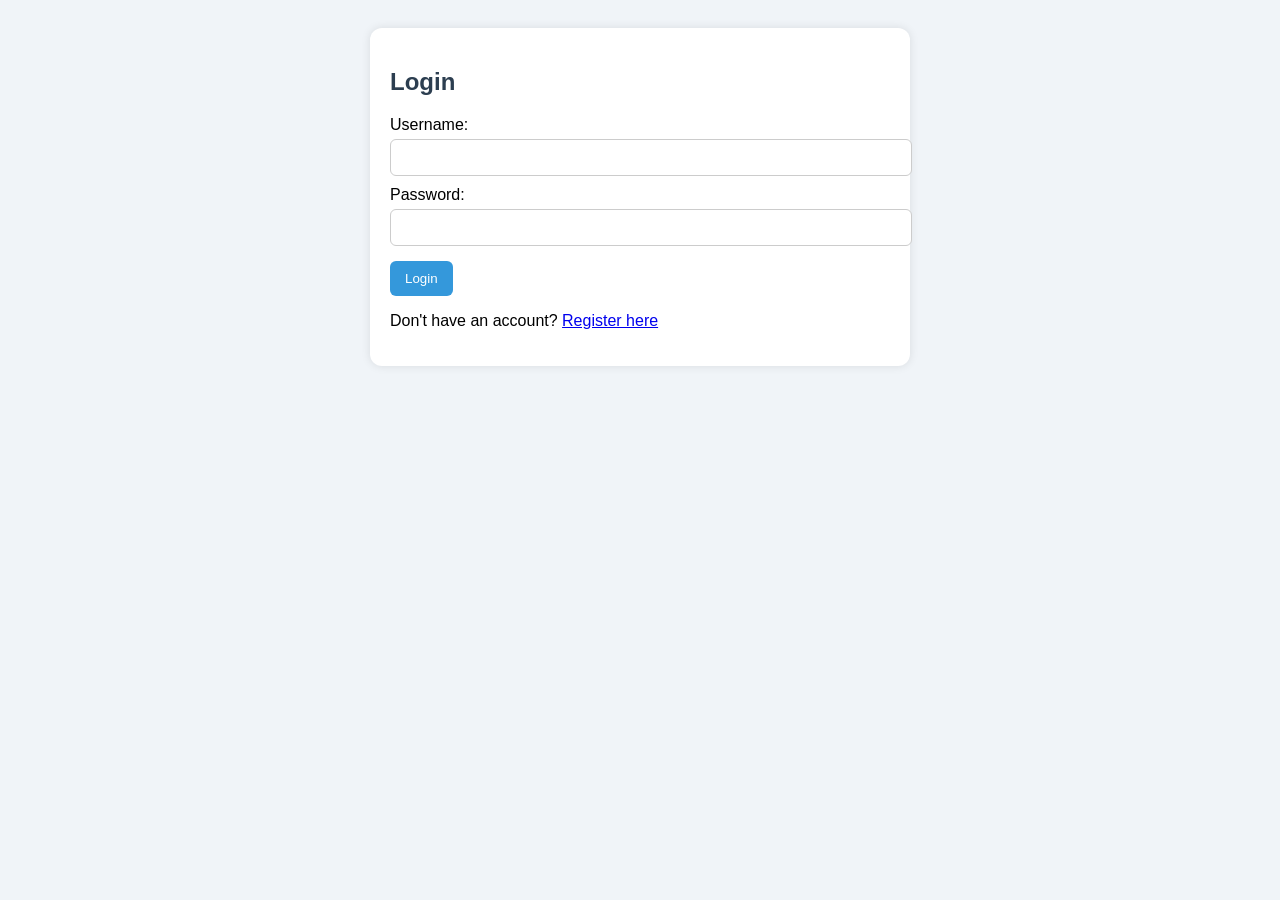
<file: src/main/resources/static/feature.html>
<!DOCTYPE html>
<html lang="en">
<head>
  <meta charset="UTF-8" />
  <meta name="viewport" content="width=device-width, initial-scale=1.0"/>
  <title>Health Tracker</title>
  <style>
    body {
      font-family: Arial, sans-serif;
      background-color: #f0f4f8;
      padding: 20px;
    }
    .hidden {
      display: none;
    }
    .container {
      max-width: 500px;
      margin: 0 auto;
      background: white;
      padding: 20px;
      border-radius: 12px;
      box-shadow: 0 0 10px rgba(0,0,0,0.1);
    }
    h2 {
      color: #2c3e50;
    }
    label {
      display: block;
      margin-top: 10px;
    }
    input[type="text"], input[type="password"], input[type="email"], input[type="number"] {
      width: 100%;
      padding: 10px;
      margin-top: 5px;
      border: 1px solid #ccc;
      border-radius: 6px;
    }
    button {
      background-color: #3498db;
      color: white;
      padding: 10px 15px;
      border: none;
      border-radius: 6px;
      margin-top: 15px;
      cursor: pointer;
    }
    .dashboard-btns button {
      display: block;
      width: 100%;
      margin-bottom: 10px;
    }
    .response-message {
      margin-top: 15px;
      padding: 10px;
      border-radius: 6px;
      background-color: #e0f7fa;
      color: #006064;
    }
  </style>
</head>
<body>
  <div class="container">

    <!-- Login Section -->
    <div id="loginSection" class="auth-section">
      <h2>Login</h2>
      <form id="loginForm">
        <label for="loginUsername">Username:</label>
        <input type="text" id="loginUsername" required />
        <label for="loginPassword">Password:</label>
        <input type="password" id="loginPassword" required />
        <button type="submit">Login</button>
      </form>
      <p>Don't have an account? <a href="#" onclick="displaySection('registerSection')">Register here</a></p>
    </div>

    <!-- Register Section -->
    <div id="registerSection" class="auth-section hidden">
      <h2>Register</h2>
      <form id="registrationForm">
        <label for="registerName">Username:</label>
        <input type="text" id="registerName" required />
        <label for="registerEmail">Email:</label>
        <input type="email" id="registerEmail" required />
        <label for="registerPassword">Password:</label>
        <input type="password" id="registerPassword" required />
        <button type="submit">Register</button>
      </form>
      <p>Already have an account? <a href="#" onclick="displaySection('loginSection')">Login here</a></p>
    </div>

    <!-- Dashboard Section -->
    <div id="dashboardSection" class="auth-section hidden">
      <h2>Dashboard</h2>
      <div class="dashboard-btns">
        <button onclick="displaySection('waterSection')">Track Water</button>
        <button onclick="displaySection('sleepSection')">Track Sleep</button>
        <button onclick="displaySection('stepSection')">Track Steps</button>
        <button onclick="redirectToSummary()">View Summary</button>
      </div>
      <button onclick="logout()">Logout</button>
    </div>

    <!-- Water Tracking -->
    <div id="waterSection" class="auth-section hidden">
      <h2>Water Tracker</h2>
      <form id="waterForm">
        <label for="weight">Weight (kg):</label>
        <input type="number" id="weight" required />
        <label for="activityLevel">Activity Level (1-3):</label>
        <input type="number" id="activityLevel" required />
        <label for="currentIntake">Current Intake (ml):</label>
        <input type="number" id="currentIntake" required />
        <button type="submit">Submit</button>
      </form>
      <button onclick="displaySection('dashboardSection')">Back to Dashboard</button>
    </div>

    <!-- Sleep Tracking -->
    <div id="sleepSection" class="auth-section hidden">
      <h2>Sleep Tracker</h2>
      <form id="sleepForm">
        <label for="sleepHours">Enter past 7 days sleep hours (comma separated):</label>
        <input type="text" id="sleepHours" required />
        <button type="submit">Submit</button>
      </form>
      <button onclick="displaySection('dashboardSection')">Back to Dashboard</button>
    </div>

    <!-- Step Tracking -->
    <div id="stepSection" class="auth-section hidden">
      <h2>Step Tracker</h2>
      <form id="stepForm">
        <label for="dailyGoal">Daily Goal:</label>
        <input type="number" id="dailyGoal" required />
        <label for="currentSteps">Current Steps:</label>
        <input type="number" id="currentSteps" required />
        <button type="submit">Submit</button>
      </form>
      <button onclick="displaySection('dashboardSection')">Back to Dashboard</button>
    </div>

    <div id="responseOutput" class="response-message hidden"></div>
  </div>

  <script>
    let apiBaseUrl = '/api/health';
    let loggedInUser = '';

    function displaySection(id) {
      document.querySelectorAll('.auth-section').forEach(el => el.classList.add('hidden'));
      document.getElementById(id)?.classList.remove('hidden');
      document.getElementById('responseOutput').classList.add('hidden');
    }

    function displayResponse(msg) {
      const responseEl = document.getElementById('responseOutput');
      responseEl.innerText = msg;
      responseEl.classList.remove('hidden');
    }

    function redirectToSummary() {
      if (!loggedInUser) {
        alert('Please log in first!');
        return;
      }
      const queryString = `index.html?username=${encodeURIComponent(loggedInUser)}`;
      window.location.href = queryString;
    }

    function logout() {
      loggedInUser = '';
      displaySection('loginSection');
    }

    // Registration
    document.getElementById('registrationForm').addEventListener('submit', function(e) {
      e.preventDefault();
      const userName = document.getElementById('registerName').value;
      const email = document.getElementById('registerEmail').value;
      const password = document.getElementById('registerPassword').value;
      fetch(`${apiBaseUrl}/register`, {
        method: 'POST',
        headers: { 'Content-Type': 'application/json' },
        body: JSON.stringify({ userName, email, password })
      })
      .then(res => res.text())
      .then(text => {
        displayResponse(text);
        document.getElementById('registrationForm').reset();
      });
    });

    // Login
    document.getElementById('loginForm').addEventListener('submit', function(e) {
      e.preventDefault();
      const userName = document.getElementById('loginUsername').value;
      const password = document.getElementById('loginPassword').value;
      fetch(`${apiBaseUrl}/login`, {
        method: 'POST',
        headers: { 'Content-Type': 'application/json' },
        body: JSON.stringify({ userName, password })
      })
      .then(res => res.text())
      .then(text => {
        if (text.toLowerCase().includes('success')) {
          loggedInUser = userName;
          displaySection('dashboardSection');
        }
        displayResponse(text);
      });
    });

    // Water Tracking
    document.getElementById('waterForm').addEventListener('submit', function (e) {
      e.preventDefault();
      const weight = Number(document.getElementById('weight').value);
      const activityLevel = Number(document.getElementById('activityLevel').value);
      const currentIntake = Number(document.getElementById('currentIntake').value);

      if (!loggedInUser) return alert("Please login first.");

      fetch(`${apiBaseUrl}/waterTrack?username=${encodeURIComponent(loggedInUser)}`, {
        method: 'POST',
        headers: { 'Content-Type': 'application/json' },
        body: JSON.stringify({ weight, activityLevel, currentIntake })
      })
      .then(res => res.text())
      .then(text => {
        displayResponse(text);
        document.getElementById('waterForm').reset();
      });
    });

    // Sleep Tracking
    document.getElementById('sleepForm').addEventListener('submit', function (e) {
      e.preventDefault();
      const rawInput = document.getElementById('sleepHours').value;
      const dailySleepHours = rawInput.split(',').map(val => parseFloat(val.trim()));

      if (!loggedInUser) return alert("Please login first.");

      fetch(`${apiBaseUrl}/sleepTrack?username=${encodeURIComponent(loggedInUser)}`, {
        method: 'POST',
        headers: { 'Content-Type': 'application/json' },
        body: JSON.stringify({ dailySleepHours })
      })
      .then(res => res.text())
      .then(text => {
        displayResponse(text);
        document.getElementById('sleepForm').reset();
      });
    });

    // Step Tracking
    document.getElementById('stepForm').addEventListener('submit', function (e) {
      e.preventDefault();
      const dailyGoal = Number(document.getElementById('dailyGoal').value);
      const currentSteps = Number(document.getElementById('currentSteps').value);

      if (!loggedInUser) return alert("Please login first.");

      fetch(`${apiBaseUrl}/stepTrack?username=${encodeURIComponent(loggedInUser)}`, {
        method: 'POST',
        headers: { 'Content-Type': 'application/json' },
        body: JSON.stringify({ dailyGoal, currentSteps })
      })
      .then(res => res.text())
      .then(text => {
        displayResponse(text);
        document.getElementById('stepForm').reset();
      });
    });
  </script>
</body>
</html>
</file>
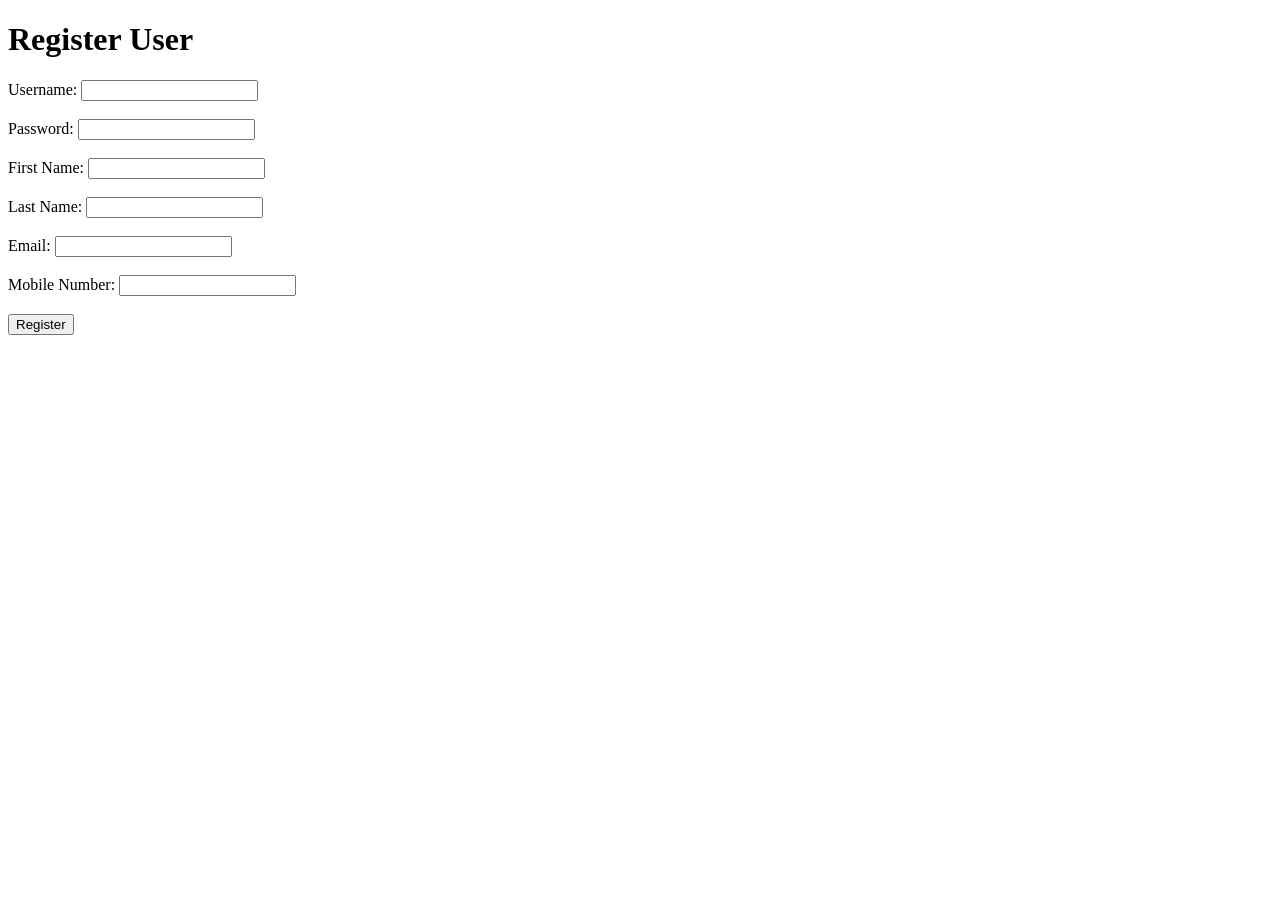
<file: src/main/resources/templates/register.html>
<!-- src/main/resources/templates/register.html -->
<!DOCTYPE html>
<html lang="en">
<head>
    <meta charset="UTF-8">
    <meta name="viewport" content="width=device-width, initial-scale=1.0">
    <title>User Registration</title>
</head>
<body>
    <h1>Register User</h1>
    <form id="registrationForm">
        <label for="username">Username:</label>
        <input type="text" id="username" name="username" required><br><br>

        <label for="password">Password:</label>
        <input type="password" id="password" name="password" required><br><br>

        <label for="firstName">First Name:</label>
        <input type="text" id="firstName" name="firstName" required><br><br>

        <label for="lastName">Last Name:</label>
        <input type="text" id="lastName" name="lastName" required><br><br>

        <label for="email">Email:</label>
        <input type="email" id="email" name="email" required><br><br>

        <label for="mobileNum">Mobile Number:</label>
        <input type="text" id="mobileNum" name="mobileNum" required><br><br>

        <button type="button" onclick="submitForm()">Register</button>
    </form>

    <p id="responseMessage"></p>

    <script>
        function submitForm() {
            const formData = {
                username: document.getElementById('userName').value,
                password: document.getElementById('password').value,
                firstName: document.getElementById('firstName').value,
                lastName: document.getElementById('lastName').value,
                email: document.getElementById('email').value,
                mobileNum: document.getElementById('mobileNum').value
            };

            fetch('/api/health/register', {
                method: 'POST',
                headers: {
                    'Content-Type': 'application/json'
                },
                body: JSON.stringify(formData)
            })
            .then(response => response.json())
            .then(data => {
                document.getElementById('responseMessage').innerText = "Registration successful!";
            })
            .catch(error => {
                document.getElementById('responseMessage').innerText = "Error: " + error;
            });
        }
    </script>
</body>
</html>
</file>
